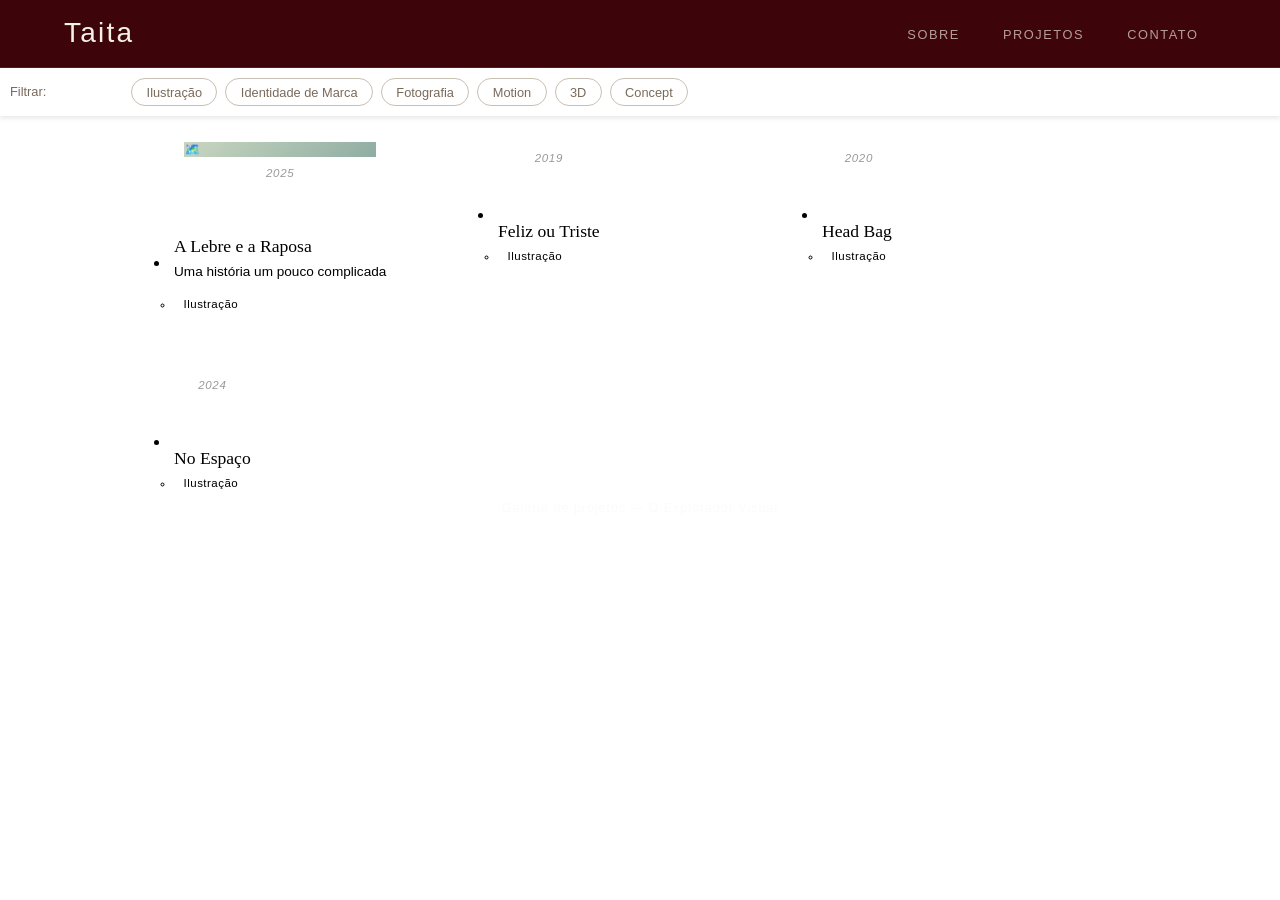
<file: projetos.html>
<!DOCTYPE html> <!--padrão de todo o início de projeto-->
    <html lang="pt-br">

    <head>
        <title> Portifólio Taita|Maria Carolina Meier | Projetos</title>
        <meta name="description" content="Portifólio de Maria Carolina Meier da Silva, projetos feitos">
        <meta name="viewport" content="width=device-width, initial-scale=1.0"> <!--tamanho da tela-->
        <meta name="author" content="Maria Carolina Meier da Silva"> 
        <meta charset="UTF-8">
        <meta http-equiv="content-language" content="pt-br"> <!--idioma da página-->
        <meta name="theme-color" content="e26d5c">
        <link rel="stylesheet" href="CSS/projetos.css"> <!--icone que aparece na aba da página-->
            <link rel="icon" type="image/png" sizes="16x16" href="ING\FAVICON\favicons\favicon-16x16.png">
    </head>

    <body>
           <a href="#conteudo" class="skip-link">Ir para o conteúdo principal</a>
        <Header role="banner">
            <nav class="navbar" role="navigation" aria-label="Menu principal">
                <a href="sobre.html" class="navbar__logo" aria-label="Taita — ir para a página inicial">Taita</a>
                <button id="nav-toggle" class="navbar__toggle" aria-controls="nav-list" aria-expanded="false" aria-label="Abrir menu de navegação"> <!--menu sanduiche, visível apenas no mobile ;-; -->
                    <span aria-hidden="true"></span>
                    <span aria-hidden="true"></span>
                    <span aria-hidden="true"></span>
                </button>
                <ul id="nav-list" class="navbar__list" role="list">
                    <li><a href="sobre.html" class="navbar__link">sobre</a></li>
                    <li><a href="projetos.html" class="navbar__link">projetos</a></li>
                    <li><a href="contatos.html" class="navbar__link">contato</a></li>
                </ul>
            </nav>
        </Header>
            <nav class="filters" role="group" aria-label="Filtrar projetos por categoria">
            <span aria-hidden="true">Filtrar:</span>
            <button class="filter-btn" data-filter="todos" aria-pressed="true">Todos</button>
            <button class="filter-btn" data-filter="ilustracao" aria-pressed="false">Ilustração</button>
            <button class="filter-btn" data-filter="identidade de marca" aria-pressed="false">Identidade de Marca</button>
            <button class="filter-btn" data-filter="fotografia" aria-pressed="false">Fotografia</button>
            <button class="filter-btn" data-filter="motion" aria-pressed="false">Motion</button>
            <button class="filter-btn" data-filter="3D" aria-pressed="false">3D</button>
            <button class="filter-btn" data-filter="Concept" aria-pressed="false">Concept</button>
              </nav>

        <main id="galeria">
            <ul class="gallery" role="list" aria-label="Galeria de projetos">
                <!-- ----- Projeto 1 - a lebre e a raposa ----- -->
                <!-- aria-label descreve o cartão inteiro para leitores de tela -->
                <li role="listitem">
                    <button class="project-card" data-category="ilustracao" aria-label="Projeto: A Lebre e a Raposa — ilustração. Clique para mais detalhes.">
                    <div class="frame" aria-hidden="true">
                        <!-- Placeholder colorido (substituir por <img> com alt descritivo em produção) -->
                        <div class="frame-placeholder" style="background: linear-gradient(135deg, #c8d6c0, #8fada3);" role="img" aria-label="Imagem do projeto A Lebre e a Raposa">🗺️</div>
                        <p class="frame-caption">2025</p>
                    </div>
                    <div class="project-info">
                        <h2>A Lebre e a Raposa</h2>
                        <p>Uma história um pouco complicada</p>
                        <ul class="tags" aria-label="Categorias">
                        <li class="tag">Ilustração</li>
                        </ul>
                    </div>
                    </button>
                </li>

                <!--projeto 2 - feliciade ou tristesa-->
                <li role="listitem">
                    <button class="project-card" data-category="ilustracao" aria-label="Projeto: Feliz ou Triste - ilustracao. Clique para mais detalhes.">
                    <div class="frame" aria-hidden="true">
                        <div class="frame-placeholder" style="background: linear-gradient(132deg, #c8d6c0, #8fada3);" role="img" aria-label="imagem do projeto Feliz ou Triste"></div>
                        <p class="frame-caption">2019</p>
                    </div>
                    <div class="project-info">
                        <h2>Feliz ou Triste</h2>
                        <ul class="tags" aria-label="Categorias">
                            <li class="tag">Ilustração</li>
                        </ul>
                    </div>
                    </button>
                </li>

                <!--projeto 3 - head bag -->
                <li role="listitem">
                    <button class="project-card" data-category="ilustracao" aria-label="Projeto: Head Bag - ilustracao. Clique para mais detalhes.">
                    <div class="frame" aria-hidden="true">
                        <div class="frame-placeholder" style="background: linear-gradient(132deg, #c8d6c0, #8fada3);" role="img" aria-label="imagem do projeto Head Bag."></div>
                        <p class="frame-caption">2020</p>
                    </div>
                    <div class="project-info">
                        <h2>Head Bag</h2>
                        <ul class="tags" aria-label="Categorias">
                            <li class="tag">Ilustração</li>
                        </ul>
                    </div>
                    </button>
                </li>

                <!--projeto 4 - no espaço -->
                <li role="listitem">
                    <button class="project-card" data-category="ilustracao" aria-label="Projeto: No Espaço - ilustracao. Clique para mais detalhes.">
                    <div class="frame" aria-hidden="true">
                        <div class="frame-placeholder" style="background: linear-gradient(132deg, #c8d6c0, #8fada3);" role="img" aria-label="imagem do projeto No Espaço"></div>
                        <p class="frame-caption">2024</p>
                    </div>
                    <div class="project-info">
                        <h2>No Espaço</h2>
                        <ul class="tags" aria-label="Categorias">
                            <li class="tag">Ilustração</li>
                        </ul>
                    </div>
                    </button>
                </li>



                 <!-- Mensagem exibida quando nenhum projeto corresponde ao filtro -->
                <p id="empty-msg" role="status" aria-live="polite" style="display:none; text-align:center; color:var(--muted); padding: 3rem 2rem; font-size:0.9rem;">
                Nenhum projeto encontrado nessa categoria.
                </p>
            </ul>
            
        </main>

        <footer>
            <p>Galeria de projetos &mdash; O Explorador Visual</p>
        </footer>
    </body>







  </html>
</file>
<file: CSS/projetos.css>
Style.css
 :root {
      --vinho:        #6b0f1a;       /* bvinho escuros - cor d fundo */
      --ink:          #1a1714;       /* texto principal escuro */
      --muted:        #7a6a5a;       /* texto secundário */
      --creme:        #f5f0e8;       /* cor da moldura, creme*/
      --vinho-deep:   #3d0509;       /* sombra da moldura */
      --accent:       #c0392b;       /* vermelho-âmbar de destaque */
      --bg:           #2a0608;       /* fundo das tags */
      --transition:   0.3s ease;
    
       /* Tipografia */
      --font-display: 'Bebas Neue', sans-serif;
      --font-body:    'Lora', serif;
      --font-ui:      'DM Sans', sans-serif;

      /* Layout */
      --nav-h:        68px;                 /* altura fixa da barra de navegação */
      --content-w:    1100px;               /* largura máxima do conteúdo */
      --radius:       8px;
      --transition:   0.28s ease;
    }

    /* ----- Reset e base ----- */
    *, *::before, *::after {
      box-sizing: border-box;
      margin: 0;
      padding: 0;
    }

    html {
      scroll-behavior: smooth;     /* navegação suave para âncoras */
      font-size: 16px;
    }

    body {
      background-color: var(--bg);
      color: var(--ink);
      font-family: 'DM Sans', sans-serif;
      line-height: 1.6;
      min-height: 100vh;
    }

    /* ----- Foco visível para teclado (acessibilidade) ----- */
    :focus-visible {
      outline: 3px solid var(--accent);
      outline-offset: 4px;
      border-radius: 4px;
    }

    /* ----- Classe utilitária: esconde visualmente mas mantém para leitores de tela ----- */
    .sr-only {
      position: absolute;
      width: 1px;
      height: 1px;
      padding: 0;
      overflow: hidden;
      clip: rect(0, 0, 0, 0);
      white-space: nowrap;
      border: 0;
    }

    /* ----- Pular para o conteúdo principal (acessibilidade por teclado) ----- */
    .skip-link {
      position: absolute;
      top: -100%;
      left: 1rem;
      background: var(--accent);
      color: #fff;
      padding: 0.5rem 1rem;
      font-size: 0.875rem;
      font-weight: 500;
      border-radius: 0 0 6px 6px;
      text-decoration: none;
      z-index: 1000;
      transition: top 0.28s ease;
    }

    .skip-link:focus {
      top: 0;
    }

    /* ----- Cabeçalho ----- */
    .navbar {
       position: fixed;
      top: 0;
      left: 0;
      width: 100%;
      height: 68px; /* altura da nav bar */
      background: #3d0509;
      border-bottom: 1px solid rgba(245,240,232,0.1);
      display: flex;
      align-items: center;
      justify-content: space-between;
      padding: 0 4rem;                      /* margens generosas em desktop */
      z-index: 1000;
    }
    /* Logo / nome no canto esquerdo */
    .navbar__logo {
      font-family: 'Bebas Neue', sans-serif;
      font-size: 1.75rem;
      letter-spacing: 0.08em;
      color: #f5f0e8;
      text-decoration: none;
      transition: opacity 0.28s ease;
    }
    .navbar__logo:hover {
      opacity: 0.8;
    }

    /* Lista de links — horizontal em desktop */
    .navbar__list {
    list-style: none;
    display: flex;
    gap: 0.5rem;
    align-items: center;
   }
   /* Link individual do menu */
  .navbar__link {
    font-family: var(--font-ui);
    font-size: 0.8rem;
    font-weight: 500;
    letter-spacing: 0.12em;
    text-transform: uppercase;
    color: rgba(245,240,232,0.65);
    text-decoration: none;
    padding: 0.5rem 1.1rem;
    border-radius: 8px;
    transition: color 0.28s ease, background 0.28s ease;
  }
  .navbar__link:hover {
    color: #f5f0e8;
    background: rgba(245,240,232,0.08);
  }

  /* Estado ativo — página atual (aria-current="page") */
  .navbar__link[aria-current="page"] {
    color: #f5f0e8;
    background: rgba(245,240,232,0.14);
  }

  /* Botão sanduíche — OCULTO em desktop, reservado para breakpoints menores */
  .navbar__toggle {
    display: none;
  }

    /* ----- Barra de filtros ----- */
    .filters {
      position: -webkit-sticky; /* Compatibilidade Safari */;
      position: sticky;
      top: 68px;
      width: 100%;
      margin: 0 auto 2.5rem;
      padding: 10px;
      display: flex;
      box-shadow: 0 2px 5px rgba(0,0,0,0.1);
      flex-wrap: wrap;
      gap: 0.5rem;
      align-items: center;
      z-index: 999; /* Um pouco abaixo da navbar */
    }

    .filters span {
      font-size: 0.8rem;
      color: #7a6a5a;
      margin-right: 0.25rem;
    }

    /* Botão de filtro */
    .filter-btn {
      background: transparent;
      border: 1px solid #c8bfb3;
      color: #7a6a5a;
      font-family: 'DM Sans', sans-serif;
      font-size: 0.8rem;
      padding: 0.35rem 0.9rem;
      border-radius: 999px;
      cursor: pointer;
      transition: background var(--transition), color var(--transition), border-color var(--transition);
    }

    .filter-btn:hover {
      background: var(--bg);
      color: var(--ink);
      border-color: var(--ink);
    }

    /* Estado ativo do filtro */
    .filter-btn[aria-pressed="true"] {
      background: var(--ink);
      color: #fff;
      border-color: var(--ink);
    }

    /* ----- Grid da galeria ----- */
    .gallery {
      max-width: 1100px;
      margin: 0 auto 0.2rem;
      padding: 0rem 5rem;
      top: 86px;
      width: 100%;


      /* Grid responsivo: colunas mínimas de 260px */
      display: grid;
      grid-template-columns: repeat(auto-fill, minmax(260px, 1fr));
      gap: 2.5rem 2rem;
    }

    /* ----- Cartão individual do projeto ----- */
    .project-card {
      cursor: pointer;
      border: none;
      background: #fff;
      text-align: left;
      padding: 0;
      font-family: inherit;

      /* Animação de entrada escalonada (aplicada via JS) */
      transform: translateY(40px);
      transition: 
        opacity 0.5s ease,
        transform 0.5s ease;
      opacity: var(--transition);
      
    }

    /* Estado visível após animação de entrada */
    .project-card.visible {
      opacity: 1;
      transform: translateY(0);
    }

    /* Estado oculto (filtrado) */
    .project-card.hidden {
      display: 10px;
    }

    /* ----- Moldura branca estilo foto ----- */
    .frame {
      background: var(--bg);

      /* Moldura espessa no topo e lados, mais larga embaixo (estilo print fotográfico) */
      padding: 14px 14px 40px 14px;

      box-shadow:
        0 2px 8px var(--muted),
        0 8px 28px rgba(0,0,0,0.10);

      /* Leve rotação aleatória aplicada via JS para efeito analógico */
      transition: var(--transition);
      transform: var(--transition);
      box-shadow: var(--transition);
    }

    /* Hover: endireita a moldura e eleva */
    .project-card:hover .frame,
    .project-card:focus-visible .frame {
      transform: rotate(0deg) translateY(-6px) !important;
      box-shadow:
        0 6px 18px var(--muted),
        0 18px 48px rgba(0,0,0,0.14);
    }

    /* ----- Imagem dentro da moldura ----- */
    .frame-image {
      width: 100%;
      aspect-ratio: 4 / 3;
      object-fit: cover;
      display: block;

      /* Filtro vintage leve */
      filter: sepia(0.08) contrast(1.04);
      transition: filter var(--transition);
    }

    .project-card:hover .frame-image {
      filter: sepia(0) contrast(1.06);
    }

    /* ----- Texto dentro da moldura (abaixo da imagem) ----- */
    .frame-caption {
      padding-top: 10px;
      text-align: center;
      font-size: 0.72rem;
      color: #999;
      letter-spacing: 0.06em;
      font-style: italic;
    }

    /* ----- Informações do projeto (abaixo da moldura) ----- */
    .project-info {
      padding: 1rem 0.25rem 0;
    }

    .project-info h2 {
      font-family: 'Playfair Display', serif;
      font-size: 1.1rem;
      font-weight: 500;
      color: var(--ink);
      margin-bottom: 0.25rem;
      line-height: 1.3;
    }

    .project-info p {
      font-size: 0.85rem;
      color: var(--muted);
      margin-bottom: 0.75rem;
      line-height: 1.5;
    }

    /* ----- Tags de categoria ----- */
    .tags {
      display: flex;
      flex-wrap: wrap;
      gap: 0.35rem;
    }

    .tag {
      background: var(--bg);
      color: var(--muted);
      font-size: 0.72rem;
      padding: 0.2rem 0.6rem;
      border-radius: 999px;
      letter-spacing: 0.04em;
    }

    /* ----- Rodapé ----- */
    footer {
    text-align: center;
    padding: 2.5rem 4rem;
    font-family: var(--font-ui);
    font-size: 0.78rem;
    letter-spacing: 0.08em;
    color: rgba(245,240,232,0.25);
    border-top: 1px solid rgba(245,240,232,0.06);
  }
    /* ----- Responsividade extra para telas pequenas ----- */
    @media (max-width: 480px) {
      header { padding: 2rem 1.25rem 1.5rem; }
      .filters, .gallery { padding-left: 1.25rem; padding-right: 1.25rem; }
      .gallery { gap: 2rem 1.25rem; }
    }

    /* ----- Respeitar preferência por menos movimento ----- */
    @media (prefers-reduced-motion: reduce) {
      *, *::before, *::after {
        animation-duration: 0.01ms !important;
        transition-duration: 0.01ms !important;
      }
      .project-card {
        opacity: 1;
        transform: none;
      }
    }
</file>
